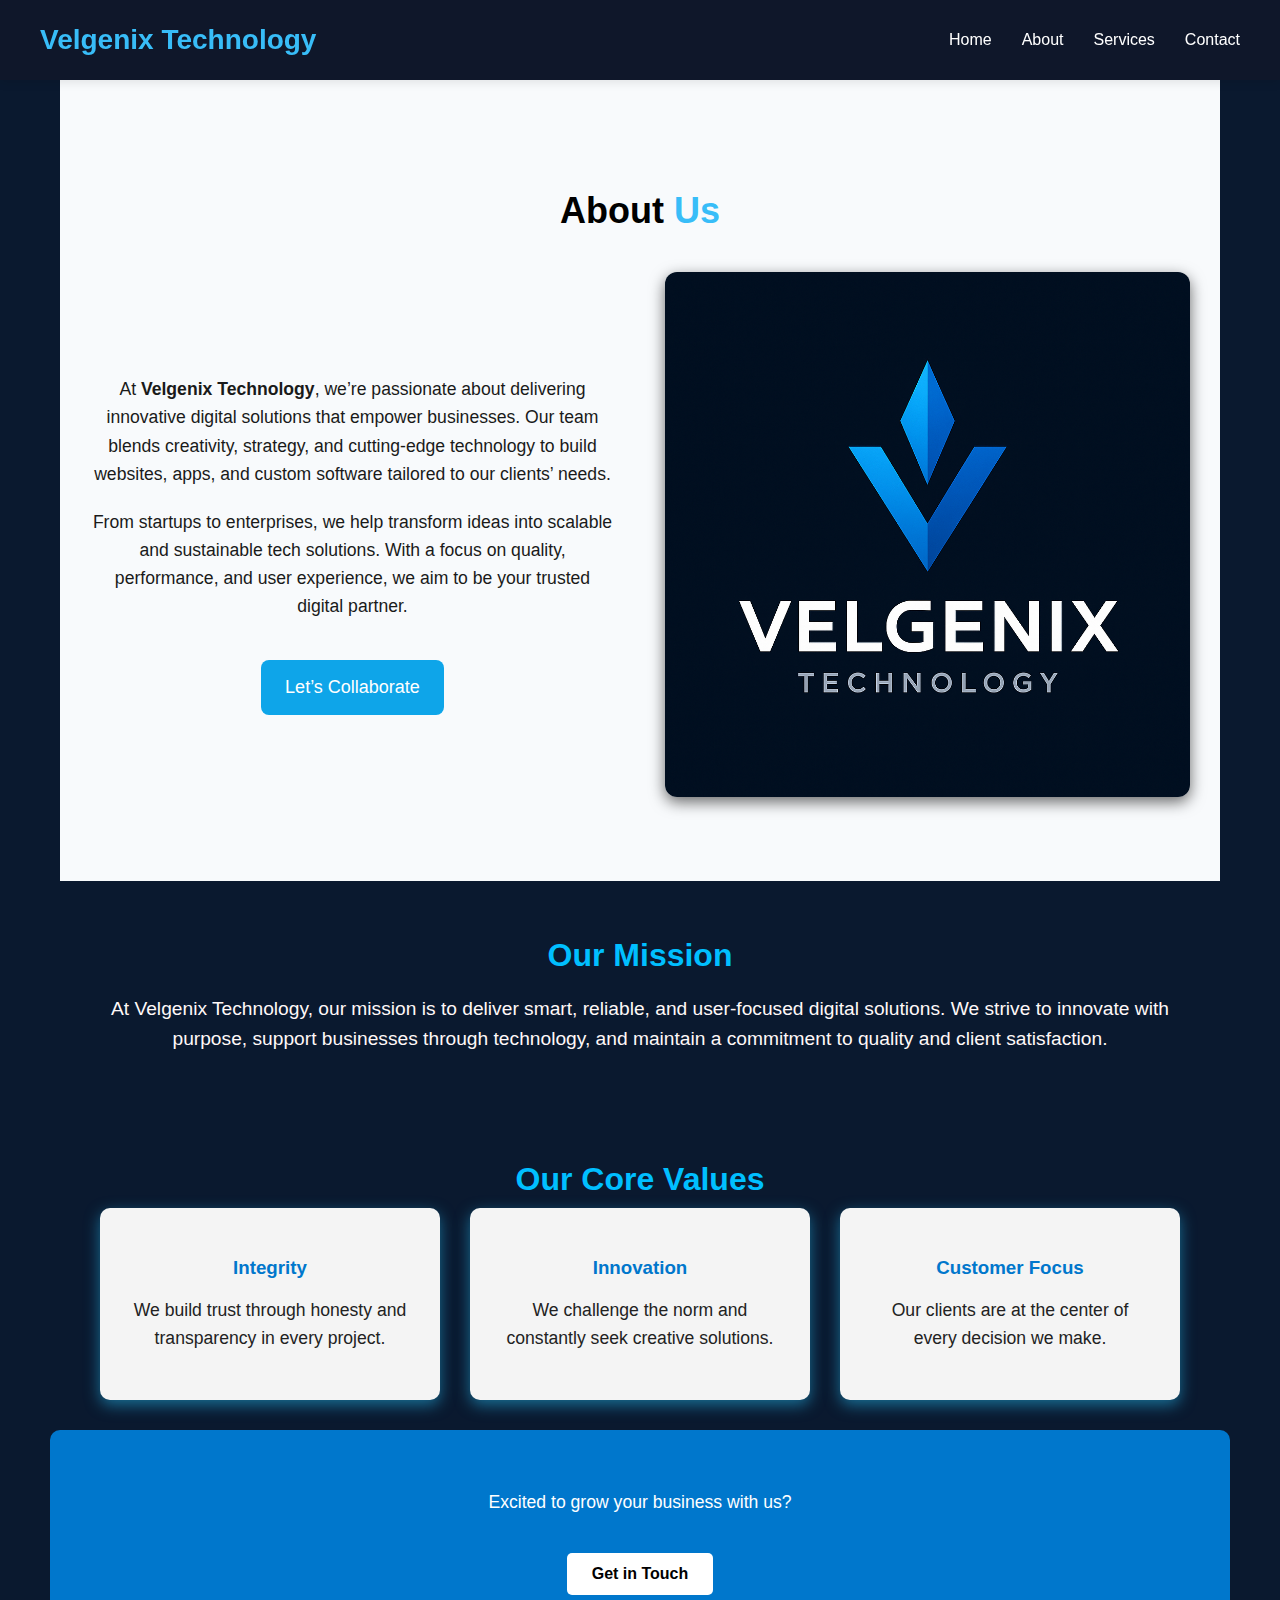
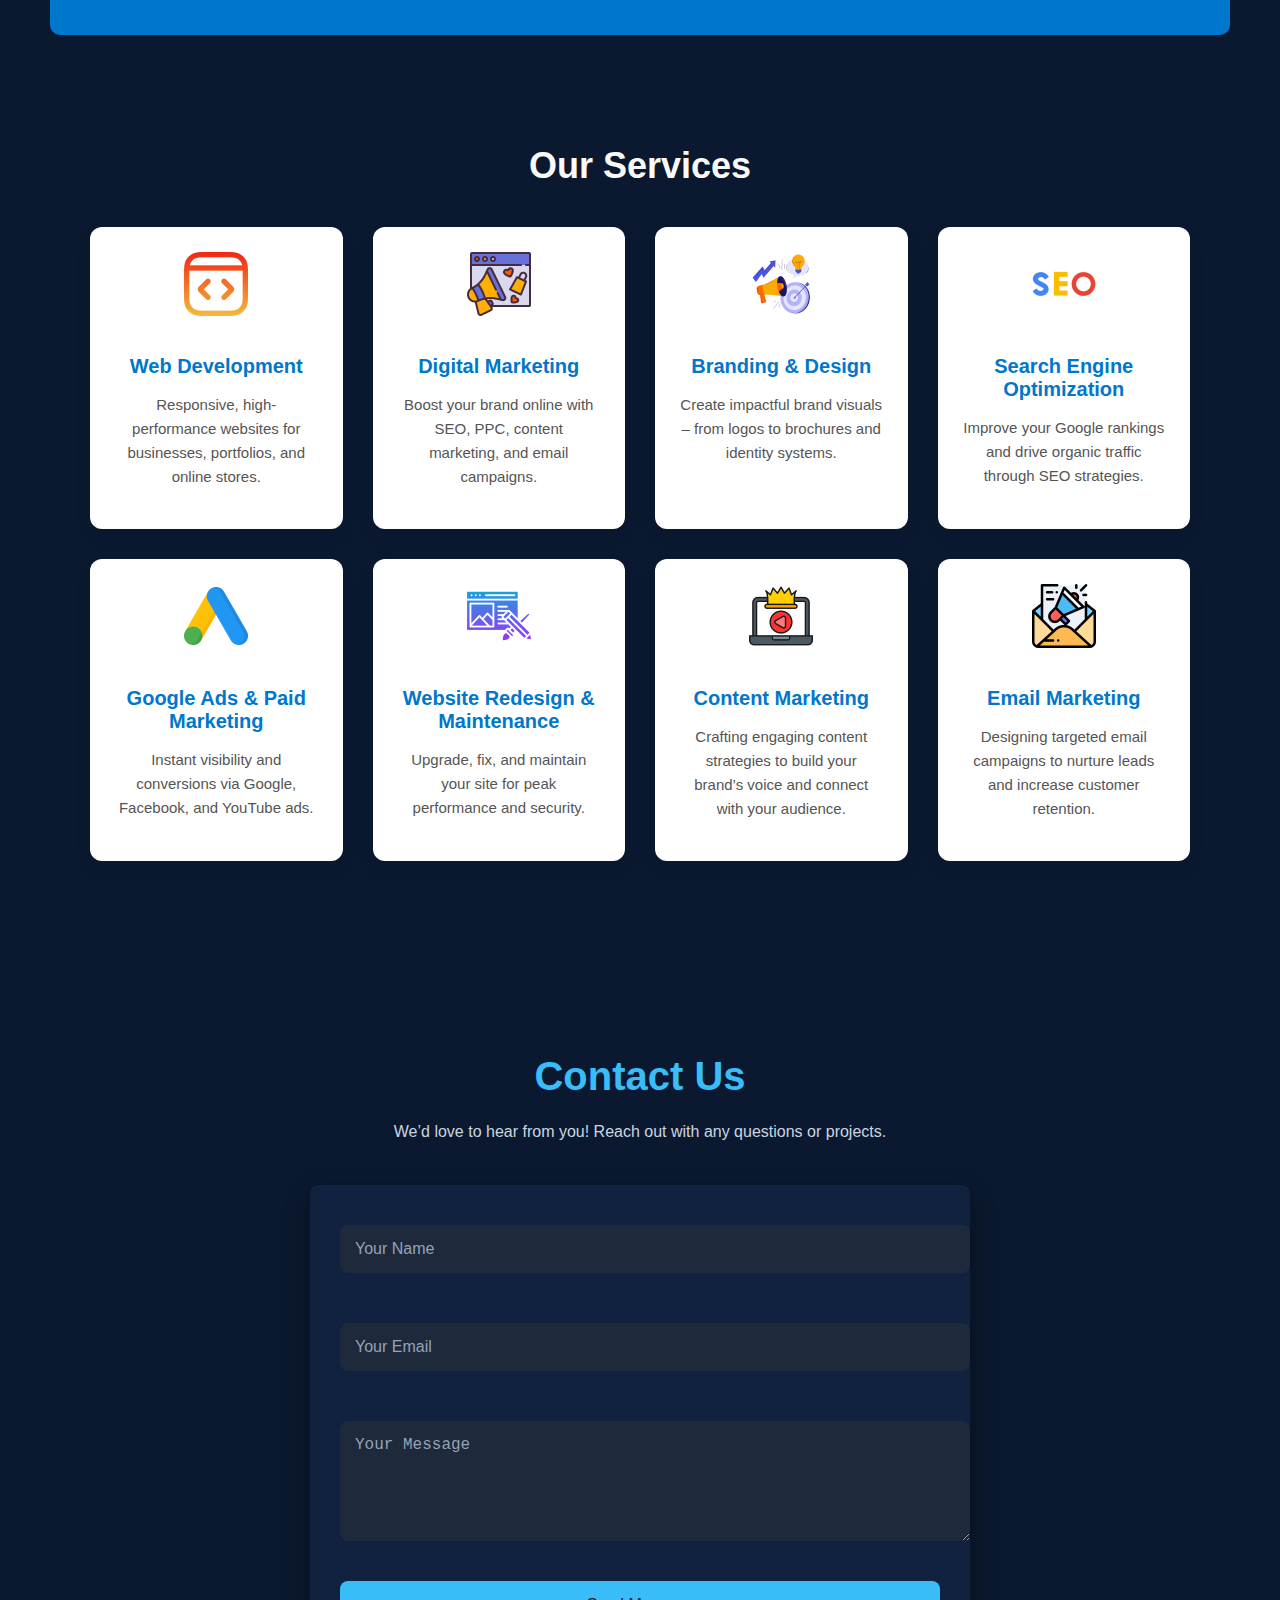
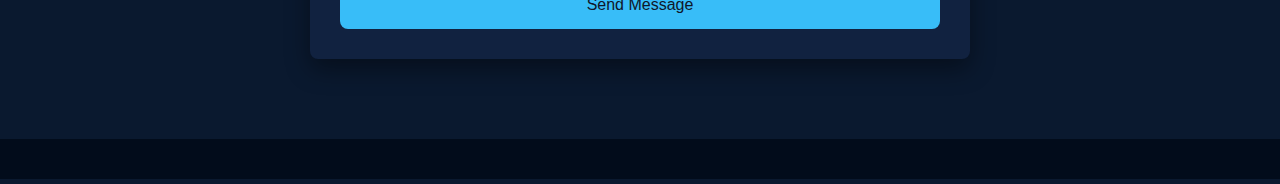
<file: index.html>
<!DOCTYPE html>
<html lang="en">
<head>
    <link rel="stylesheet" href="about.css">
  <meta charset="UTF-8">
  <meta name="viewport" content="width=device-width, initial-scale=1.0">
  <title>Velgenix Technology</title>
  <style>
    body {
      margin: 0;
      font-family: 'Segoe UI', sans-serif;
      background: #0A192F;
      color: #344964;
    }

    /* Header */
header {
  background: #0f172a;
  color: white;
  padding: 15px 0;
  position: sticky;
  top: 0;
  z-index: 1000;
  box-shadow: 0 2px 10px rgba(0,0,0,0.1);
}

header .container {
  max-width: 1200px;
  margin: 0 auto;
  padding: 0 30px;
  display: flex;
  align-items: center;
  justify-content: space-between;
}

.logo {
  font-size: 28px;
  font-weight: 800;
  color: #38bdf8;
}

.logo span {
  color: #38bdf8;
}

nav ul {
  list-style: none;
  display: flex;
  gap: 30px;
}

nav ul li a {
  color: white;
  text-decoration: none;
  font-weight: 500;
  transition: color 0.3s;
}

nav ul li a:hover {
  color: #38bdf8;
}


    section {
      padding: 80px 50px;
      max-width: 1100px;
      margin: auto;
    }

    h2 {
      color: #00BFFF;
      margin-bottom: 10px;
      font-size: 2rem;
    }

    p {
      color: #A8B2D1;
      font-size: 1.1rem;
      line-height: 1.6;
    }

    .btn {
      background: linear-gradient(135deg, #00BFFF, #007ACC);
      border: none;
      color: white;
      padding: 12px 28px;
      border-radius: 6px;
      cursor: pointer;
      font-size: 1rem;
      margin-top: 15px;
      transition: 0.3s ease;
    }

    .btn:hover {
      background: linear-gradient(135deg, #009acd, #005f99);
    }

    form {
      background: #112240;
      padding: 30px;
      border-radius: 8px;
      box-shadow: 0 10px 25px rgba(0, 0, 0, 0.4);
    }

    input, textarea {
      width: 100%;
      padding: 12px;
      margin-top: 10px;
      margin-bottom: 20px;
      background: #0A192F;
      border: 1px solid #233554;
      border-radius: 4px;
      color: #E6F1FF;
      font-size: 1rem;
    }

    input:focus, textarea:focus {
      outline: none;
      border-color: #00BFFF;
      background: #0f2a45;
    }

    footer {
      text-align: center;
      padding: 20px;
      background: #020c1b;
      color: #8892b0;
      font-size: 0.9rem;
    }

    @media (max-width: 768px) {
      header {
        flex-direction: column;
        align-items: flex-start;
      }

      nav {
        margin-top: 10px;
      }

      nav a {
        display: block;
        margin: 10px 0 0 0;
      }
    }
  </style>
</head>
<body>

<header>
  <div class="container">
    <div class="logo">Velgenix <span>Technology</span></div>
    <nav>
      <ul>
        <li><a href="#hero">Home</a></li>
        <li><a href="#about">About</a></li>
        <li><a href="#services">Services</a></li>
        <li><a href="#contact">Contact</a></li>
      </ul>
    </nav>
  </div>
</header>


  <section id="about">
  <div class="about-container">
    <h2>About <span>Us</span></h2>
    <div class="about-content">
      <div class="about-text">
        <p>
          At <strong>Velgenix Technology</strong>, we’re passionate about delivering innovative digital solutions that empower businesses. Our team blends creativity, strategy, and cutting-edge technology to build websites, apps, and custom software tailored to our clients’ needs.
        </p>
        <p>
          From startups to enterprises, we help transform ideas into scalable and sustainable tech solutions. With a focus on quality, performance, and user experience, we aim to be your trusted digital partner.
        </p>
        <a href="#contact" class="btn-about">Let’s Collaborate</a>
      </div>
      <div class="about-image">
        <img src="images/velgenix logo chatgpt.png" alt="About Velgenix"/>
      </div>
    </div>
  </div>
</section>
<section class="mission">
  <h2>Our Mission</h2>
  <p>At Velgenix Technology, our mission is to deliver smart, reliable, and user-focused digital solutions. We strive to innovate with purpose, support businesses through technology, and maintain a commitment to quality and client satisfaction.</p>
</section>
<section class="values">
  <h2>Our Core Values</h2>
  <div class="value-cards">
    <div class="card">
      <h3>Integrity</h3>
      <p>We build trust through honesty and transparency in every project.</p>
    </div>
    <div class="card">
      <h3>Innovation</h3>
      <p>We challenge the norm and constantly seek creative solutions.</p>
    </div>
    <div class="card">
      <h3>Customer Focus</h3>
      <p>Our clients are at the center of every decision we make.</p>
    </div>
  </div>
</section>
<section class="cta">
  <p>Excited to grow your business with us?</p>
  <a href="contact.html" class="btn">Get in Touch</a>
</section>



 <!-- Services Section -->
<section class="services" id="services">
  <div class="container">
    <h2 class="section-title">Our Services</h2>
    <div class="service-grid">

      <!-- Web Development -->
      <div class="service-card">
        <img src="images/web development.png" alt="Web Development" />
        <h3>Web Development</h3>
        <p>Responsive, high-performance websites for businesses, portfolios, and online stores.</p>
      </div>

      <!-- Digital Marketing -->
      <div class="service-card">
        <img src="images/digital marketing.png" alt="Digital Marketing" />
        <h3>Digital Marketing</h3>
        <p>Boost your brand online with SEO, PPC, content marketing, and email campaigns.</p>
      </div>

      <!-- Branding & Design -->
      <div class="service-card">
        <img src="images/branding.png" alt="Branding & Design" />
        <h3>Branding & Design</h3>
        <p>Create impactful brand visuals – from logos to brochures and identity systems.</p>
      </div>

      <!-- Search Engine Optimization -->
      <div class="service-card">
        <img src="images/seo.png" alt="SEO" />
        <h3>Search Engine Optimization</h3>
        <p>Improve your Google rankings and drive organic traffic through SEO strategies.</p>
      </div>

      <!-- Google Ads & Paid Marketing -->
      <div class="service-card">
        <img src="images/google ads.png" alt="Paid Marketing" />
        <h3>Google Ads & Paid Marketing</h3>
        <p>Instant visibility and conversions via Google, Facebook, and YouTube ads.</p>
      </div>

      <!-- Website Redesign & Maintenance -->
      <div class="service-card">
        <img src="images/web redesign.png" alt="Website Redesign & Maintenance" />
        <h3>Website Redesign & Maintenance</h3>
        <p>Upgrade, fix, and maintain your site for peak performance and security.</p>
      </div>

      <!-- Content Marketing -->
      <div class="service-card">
        <img src="images/content marketing.png" alt="Content Marketing" />
        <h3>Content Marketing</h3>
        <p>Crafting engaging content strategies to build your brand’s voice and connect with your audience.</p>
      </div>

      <!-- Email Marketing -->
      <div class="service-card">
        <img src="images/email marketing.png" alt="Email Marketing" />
        <h3>Email Marketing</h3>
        <p>Designing targeted email campaigns to nurture leads and increase customer retention.</p>
      </div>

    </div>
  </div>
</section>
<!-- Contact Section -->
<section id="contact" class="contact">
  <div class="container">
    <h2 class="section-title">Contact Us</h2>
    <p class="contact-subtitle">We’d love to hear from you! Reach out with any questions or projects.</p>

    <form class="contact-form" action="https://formspree.io/f/xvgqqkbq" method="POST">
      <input type="text" name="name" placeholder="Your Name" required />
      <input type="email" name="email" placeholder="Your Email" required />
      <textarea name="message" placeholder="Your Message" rows="5" required></textarea>
      <button type="submit">Send Message</button>
    </form>
  </div>
</section>
<footer>

</body>
</html>
</file>
<file: about.css>
/* About Us Section */
#about {
  padding: 80px 30px;
  background: #f8fafc;
}

.about-container {
  max-width: 1200px;
  margin: auto;
}

#about h2 {
  font-size: 36px;
  font-weight: 700;
  margin-bottom: 40px;
  text-align: center;
  color: #000000;
}

#about h2 span {
  color: #38bdf8;
}

.about-content {
  display: flex;
  flex-wrap: wrap;
  gap: 50px;
  align-items: center;
}

.about-text {
  flex: 1;
  min-width: 280px;
  font-size: 18px;
  line-height: 1.7;
  color: #000000;
}

.about-text p {
  margin-bottom: 20px;
  color: #1a1a1a;
}

.about-image {
  flex: 1;
  min-width: 280px;
}

.about-image img {
  width: 100%;
  border-radius: 12px;
  box-shadow: 0 5px 15px rgba(0, 0, 0, 0.59);
}

.btn-about {
  display: inline-block;
  margin-top: 20px;
  padding: 12px 24px;
  background: #0ea5e9;
  color: #fff;
  text-decoration: none;
  border-radius: 8px;
  transition: background 0.3s;
}

.btn-about:hover {
  background: #0369a1;
}

/* Common section style */
section {
  padding: 60px 20px;
  max-width: 1200px;
  margin: auto;
  text-align: center;
}

h2 {
  font-size: 2.2rem;
  margin-bottom: 20px;
  color: #1a1a1a;
}

/* Mission section */
.mission p {
  font-size: 1.2rem;
  color: #fff8f8;
  line-height: 1.6;
}

/* Values section */
.value-cards {
  display: flex;
  gap: 30px;
  flex-wrap: wrap;
  justify-content: center;
}
.card {
  background-color: #f4f4f4;
  padding: 30px;
  border-radius: 10px;
  width: 280px;
  box-shadow: 0 5px 15px rgba(28, 128, 171, 0.827);
}
.card h3 {
  color: #0077cc;
  margin-bottom: 10px;
}
.card p{
  color: #222;
}

/* Call to Action */
.cta {
  background-color: #0077cc;
  color: #0077cc;
  padding: 40px;
  border-radius: 10px;
}
.cta p{
  color: #ffffff;
}  
.cta .btn {
  margin-top: 20px;
  display: inline-block;
  background: #ffffff;
  color: #000000;
  padding: 12px 25px;
  text-decoration: none;
  border-radius: 5px;
  font-weight: bold;
}
.mission, .values {
  padding: 30px 20px;
}

<!-- Styles for Services Section -->
<style>
  .services {
    padding: 60px 20px;
    background-color: #f9f9f9;
    text-align: center;
  }

  .section-title {
    font-size: 36px;
    font-weight: 700;
    margin-bottom: 40px;
    color: #faf9f9;
  }

  .service-grid {
    display: grid;
    grid-template-columns: repeat(auto-fit, minmax(250px, 1fr));
    gap: 30px;
    max-width: 1200px;
    margin: 0 auto;
  }

  .service-card {
    background: #fff;
    padding: 25px;
    border-radius: 12px;
    box-shadow: 0 8px 20px rgba(0, 0, 0, 0.05);
    transition: transform 0.3s ease;
    cursor: default;
  }

  .service-card:hover {
    transform: translateY(-8px);
  }

  .service-card img {
    width: 64px;
    height: 64px;
    margin-bottom: 15px;
    object-fit: contain;
  }

  .service-card h3 {
    font-size: 20px;
    color: #0077cc;
    margin-bottom: 10px;
  }

  .service-card p {
    color: #555;
    font-size: 15px;
    line-height: 1.6;
  }
</style>

#contact page 
.contact {
  background-color: #0f172a;
  color: #ffffff;
  padding: 80px 30px;
  text-align: center;
}

.contact .section-title {
  font-size: 2.5rem;
  margin-bottom: 20px;
  color: #38bdf8;
}

.contact-subtitle {
  font-size: 1rem;
  color: #cbd5e1;
  margin-bottom: 40px;
}

.contact-form {
  max-width: 600px;
  margin: 0 auto;
  display: flex;
  flex-direction: column;
  gap: 20px;
}

.contact-form input,
.contact-form textarea {
  padding: 15px;
  border: none;
  border-radius: 8px;
  font-size: 1rem;
  background-color: #1e293b;
  color: #f8fafc;
}

.contact-form input::placeholder,
.contact-form textarea::placeholder {
  color: #94a3b8;
}

.contact-form button {
  padding: 15px;
  font-size: 1rem;
  background-color: #38bdf8;
  color: #0f172a;
  border: none;
  border-radius: 8px;
  cursor: pointer;
  transition: background-color 0.3s ease;
}
</file>
